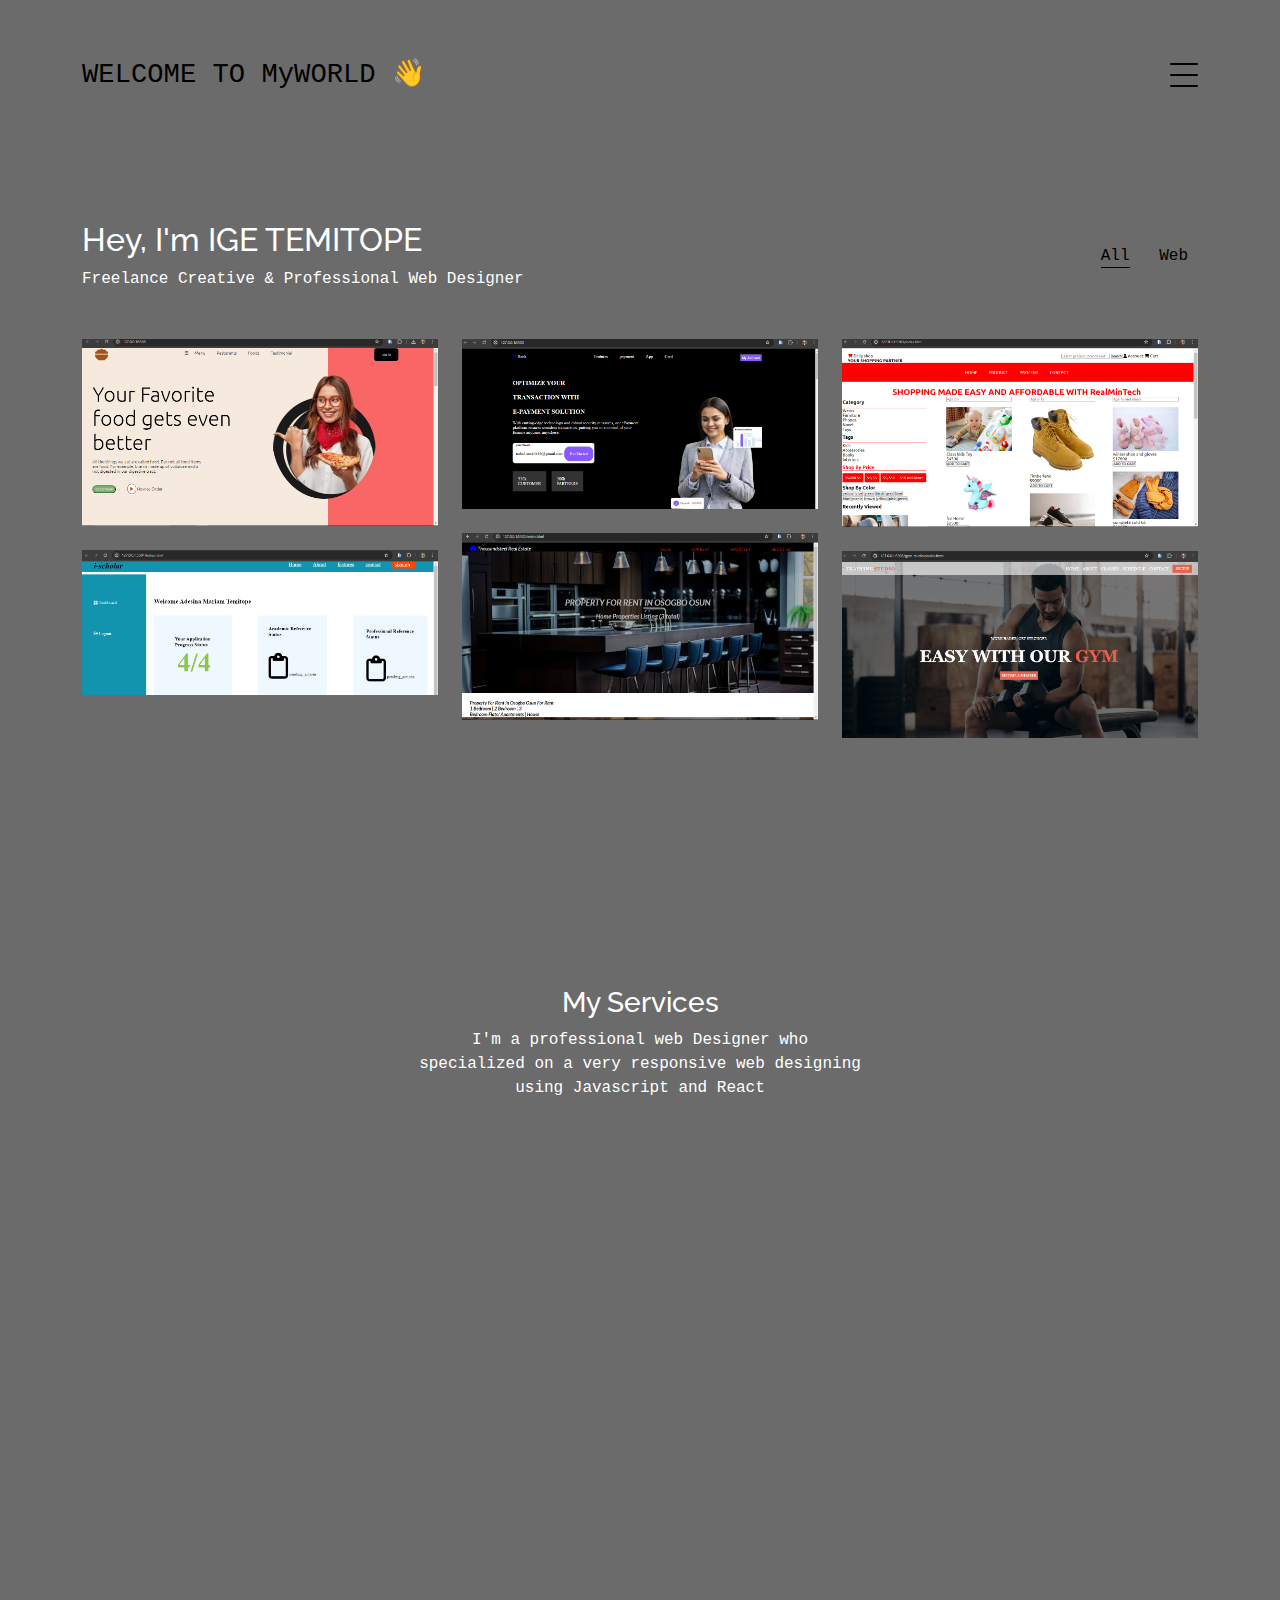
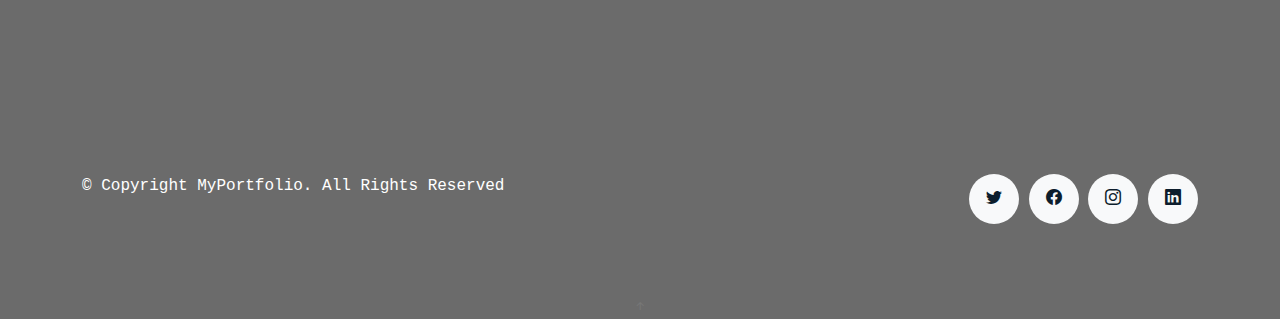
<file: index.html>
<!DOCTYPE html>
<html lang="en">
  <head>
    <meta charset="utf-8" />
    <meta content="width=device-width, initial-scale=1.0" name="viewport" />

    <title>IGE TEMITOPE IBRAHIM</title>
    <meta content="" name="description" />
    <meta content="" name="keywords" />

    <!-- Favicons -->
    <link href="assets/img/favicon.png" rel="icon" />
    <link href="assets/img/apple-touch-icon.png" rel="apple-touch-icon" />

    <!-- Google Fonts -->
    <link
      href="https://fonts.googleapis.com/css?family=https://fonts.googleapis.com/css?family=Inconsolata:400,500,600,700|Raleway:400,400i,500,500i,600,600i,700,700i"
      rel="stylesheet"
    />

    <!-- Vendor CSS Files -->
    <link href="assets/vendor/aos/aos.css" rel="stylesheet" />
    <link
      href="assets/vendor/bootstrap/css/bootstrap.min.css"
      rel="stylesheet"
    />
    <link
      href="assets/vendor/bootstrap-icons/bootstrap-icons.css"
      rel="stylesheet"
    />
    <link href="assets/vendor/swiper/swiper-bundle.min.css" rel="stylesheet" />

    <!-- Template Main CSS File -->
    <link href="assets/css/style.css" rel="stylesheet" />
    <link
      rel="stylesheet"
      href="https://cdnjs.cloudflare.com/ajax/libs/font-awesome/6.5.2/css/all.min.css"
      integrity="sha512-SnH5WK+bZxgPHs44uWIX+LLJAJ9/2PkPKZ5QiAj6Ta86w+fsb2TkcmfRyVX3pBnMFcV7oQPJkl9QevSCWr3W6A=="
      crossorigin="anonymous"
      referrerpolicy="no-referrer"
    />
  </head>

  <body>
    <!-- ======= Navbar ======= -->
    <div class="collapse navbar-collapse custom-navmenu" id="main-navbar">
      <div class="container py-2 py-md-5">
        <div class="row align-items-start">
          <div class="col-md-2">
            <ul class="custom-menu">
              <li class="active"><a href="index.html">Home</a></li>
              <li><a href="about.html">About Me</a></li>

              <li><a href="works.html">Works</a></li>
              <li><a href="contact.html">Contact</a></li>
            </ul>
          </div>
          <div class="col-md-6 d-none d-md-block mr-auto">
            <div class="tweet d-flex">
              <span class="bi bi-twitter text-white mt-2 mr-3"></span>
            </div>
          </div>
          <div class="col-md-4 d-none d-md-block">
            <h3>Hire Me</h3>
            <p>
              I'm open to Job opportunities where I can contribute, learn and
              grow. If you have a good opportunity that matches my skills and
              experience then don't hesitate to contact me.
              <a href="#">temitopeibrahim2@gmail.com</a>
            </p>
          </div>
        </div>
      </div>
    </div>

    <nav class="navbar navbar-light custom-navbar">
      <div class="container">
        <a class="navbar-brand" href="index.html"
          >WELCOME TO MyWORLD <span class="wave">👋</span></a
        >
        <a
          href="#"
          class="burger"
          data-bs-toggle="collapse"
          data-bs-target="#main-navbar"
        >
          <span></span>
        </a>
      </div>
    </nav>

    <main id="main">
      <!-- ======= Works Section ======= -->
      <section class="section site-portfolio">
        <div class="container">
          <div class="row mb-5 align-items-center">
            <div class="col-md-12 col-lg-6 mb-4 mb-lg-0" data-aos="fade-up">
              <h2>Hey, I'm IGE TEMITOPE</h2>
              <p class="mb-0">
                Freelance Creative &amp; Professional Web Designer
              </p>
            </div>
            <div
              class="col-md-12 col-lg-6 text-start text-lg-end"
              data-aos="fade-up"
              data-aos-delay="100"
            >
              <div id="filters" class="filters">
                <a href="#" data-filter="*" class="active">All</a>
                <a href="#" data-filter=".web">Web</a>
                <!--   <a href="#" data-filter=".design">Design</a>
                <a href="#" data-filter=".branding">Branding</a>
                <a href="#" data-filter=".photography">Photography</a> -->
              </div>
            </div>
          </div>
          <div
            id="portfolio-grid"
            class="row no-gutter"
            data-aos="fade-up"
            data-aos-delay="200"
          >
            <div class="item web col-sm-6 col-md-4 col-lg-4 mb-4">
              <a href="work-single.html" class="item-wrap fancybox">
                <div class="work-info">
                  <h3>food Restaurant</h3>
                  <span>Web</span>
                </div>
                <img class="img-fluid" src="assets/img/Capture 2.PNG" />
              </a>
            </div>
            <div class="item photography col-sm-6 col-md-4 col-lg-4 mb-4">
              <a href="work-single.html" class="item-wrap fancybox">
                <div class="work-info">
                  <h3>Bank page</h3>
                  <span>web</span>
                </div>
                <img class="img-fluid" src="assets/img/Capture 3.PNG" />
              </a>
            </div>
            <div class="item branding col-sm-6 col-md-4 col-lg-4 mb-4">
              <a href="work-single.html" class="item-wrap fancybox">
                <div class="work-info">
                  <h3>E-commerce</h3>
                  <span>web</span>
                </div>
                <img class="img-fluid" src="assets/img/Capture4.PNG" />
              </a>
            </div>
            <div class="item design col-sm-6 col-md-4 col-lg-4 mb-4">
              <a href="work-single.html" class="item-wrap fancybox">
                <div class="work-info">
                  <h3>Housing</h3>
                  <span>web</span>
                </div>
                <img class="img-fluid" src="assets/img/Capture 5.PNG" />
              </a>
            </div>
            <div class="item photography col-sm-6 col-md-4 col-lg-4 mb-4">
              <a href="work-single.html" class="item-wrap fancybox">
                <div class="work-info">
                  <h3>portfolio for a client</h3>
                  <span>web</span>
                </div>
                <img class="img-fluid" src="assets/img/Capture 7.PNG" />
              </a>
            </div>
            <div class="item branding col-sm-6 col-md-4 col-lg-4 mb-4">
              <a href="work-single.html" class="item-wrap fancybox">
                <div class="work-info">
                  <h3>gym page</h3>
                  <span>web</span>
                </div>
                <img class="img-fluid" src="assets/img/Capture 8.PNG" />
              </a>
            </div>
          </div>
        </div>
      </section>

      <!-- ======= Services Section ======= -->
      <section class="section services">
        <div class="container">
          <div class="row justify-content-center text-center mb-4">
            <div class="col-5">
              <h3 class="h3 heading">My Services</h3>
              <p>
                I'm a professional web Designer who specialized on a very
                responsive web designing using Javascript and React
              </p>
            </div>
          </div>
          <div class="row serve work">
            <!-- <div class="col-12 col-sm-6 col-md-6 col-lg-3">
              <i class="bi bi-card-checklist"></i>
              <h4 class="h4 mb-2">Web Design</h4>
            </div> -->
            <!--   <div class="col-12 col-sm-6 col-md-6 col-lg-3">
              
              <h4 class="h4 mb-2">Javascript</h4>
            </div> -->
          <!--   <div class="col-12 col-sm-6 col-md-6 col-lg-3">
              <i class="bi bi-brightness-high"></i>
              <h4 class="h4 mb-2">React</h4>
            </div> -->
            <!--   <div class="col-12 col-sm-6 col-md-6 col-lg-3">
              <i class="bi bi-calendar4-week"></i>
              <h4 class="h4 mb-2"></h4>
            </div> -->
          </div>
        </div>
      </section>
      <!-- End Services Section -->

      <!-- ======= Testimonials Section ======= -->
      <section class="section pt-0">
        <div class="container">
          <div
            class="testimonials-slider swiper"
            data-aos="fade-up"
            data-aos-delay="100"
          >
            <div class="swiper-wrapper">
              <div class="swiper-slide">
                <div class="testimonial-wrap">
                  <div class="testimonial">
                    <img
                      src="assets/img/test 1.jpg"
                      alt="Image"
                      class="img-fluid"
                    />
                    <blockquote>
                      <p>
                        Working with Mr Temitope has been an absolute pleasure.
                        We were impressed with his attention to detail, his
                        communication skills and his professional approach to
                        our timelines and processes.
                      </p>
                    </blockquote>
                    <p>&mdash; John Sam</p>
                  </div>
                </div>
              </div>
              <!-- End testimonial item -->

              <div class="swiper-slide">
                <div class="testimonial-wrap">
                  <div class="testimonial">
                    <img
                      src="assets/img/test 2.jpg"
                      alt="Image"
                      class="img-fluid"
                    />
                    <blockquote>
                      <p>
                        Mr Temitope was very helpful in explaining the logic
                        adopted for the site and always went the extra mile for
                        us when it came to the final stage of the site. we
                        highlt recommend working him!
                      </p>
                    </blockquote>
                    <p>&mdash; Lopes Adeyemi</p>
                  </div>
                </div>
              </div>
              <!-- End testimonial item -->
            </div>
            <div class="swiper-pagination"></div>
          </div>
        </div>
      </section>
      <!-- End Testimonials Section -->
    </main>
    <!-- End #main -->

    <!-- ======= Footer ======= -->
    <footer class="footer" role="contentinfo">
      <div class="container">
        <div class="row">
          <div class="col-sm-6">
            <p class="mb-1">
              &copy; Copyright MyPortfolio. All Rights Reserved
            </p>
          </div>
          <div class="col-sm-6 social text-md-end">
            <a href="#"><span class="bi bi-twitter"></span></a>
            <a href="#"><span class="bi bi-facebook"></span></a>
            <a href="#"><span class="bi bi-instagram"></span></a>
            <a href="#"><span class="bi bi-linkedin"></span></a>
          </div>
        </div>
      </div>
    </footer>

    <a
      href="#"
      class="back-to-top d-flex align-items-center justify-content-center"
      ><i class="bi bi-arrow-up-short"></i
    ></a>

    <!-- Vendor JS Files -->
    <script src="assets/vendor/aos/aos.js"></script>
    <script src="assets/vendor/bootstrap/js/bootstrap.bundle.min.js"></script>
    <script src="assets/vendor/isotope-layout/isotope.pkgd.min.js"></script>
    <script src="assets/vendor/swiper/swiper-bundle.min.js"></script>
    <script src="assets/vendor/php-email-form/validate.js"></script>

    <!-- Template Main JS File -->
    <script src="assets/js/main.js"></script>
  </body>
</html>
</file>
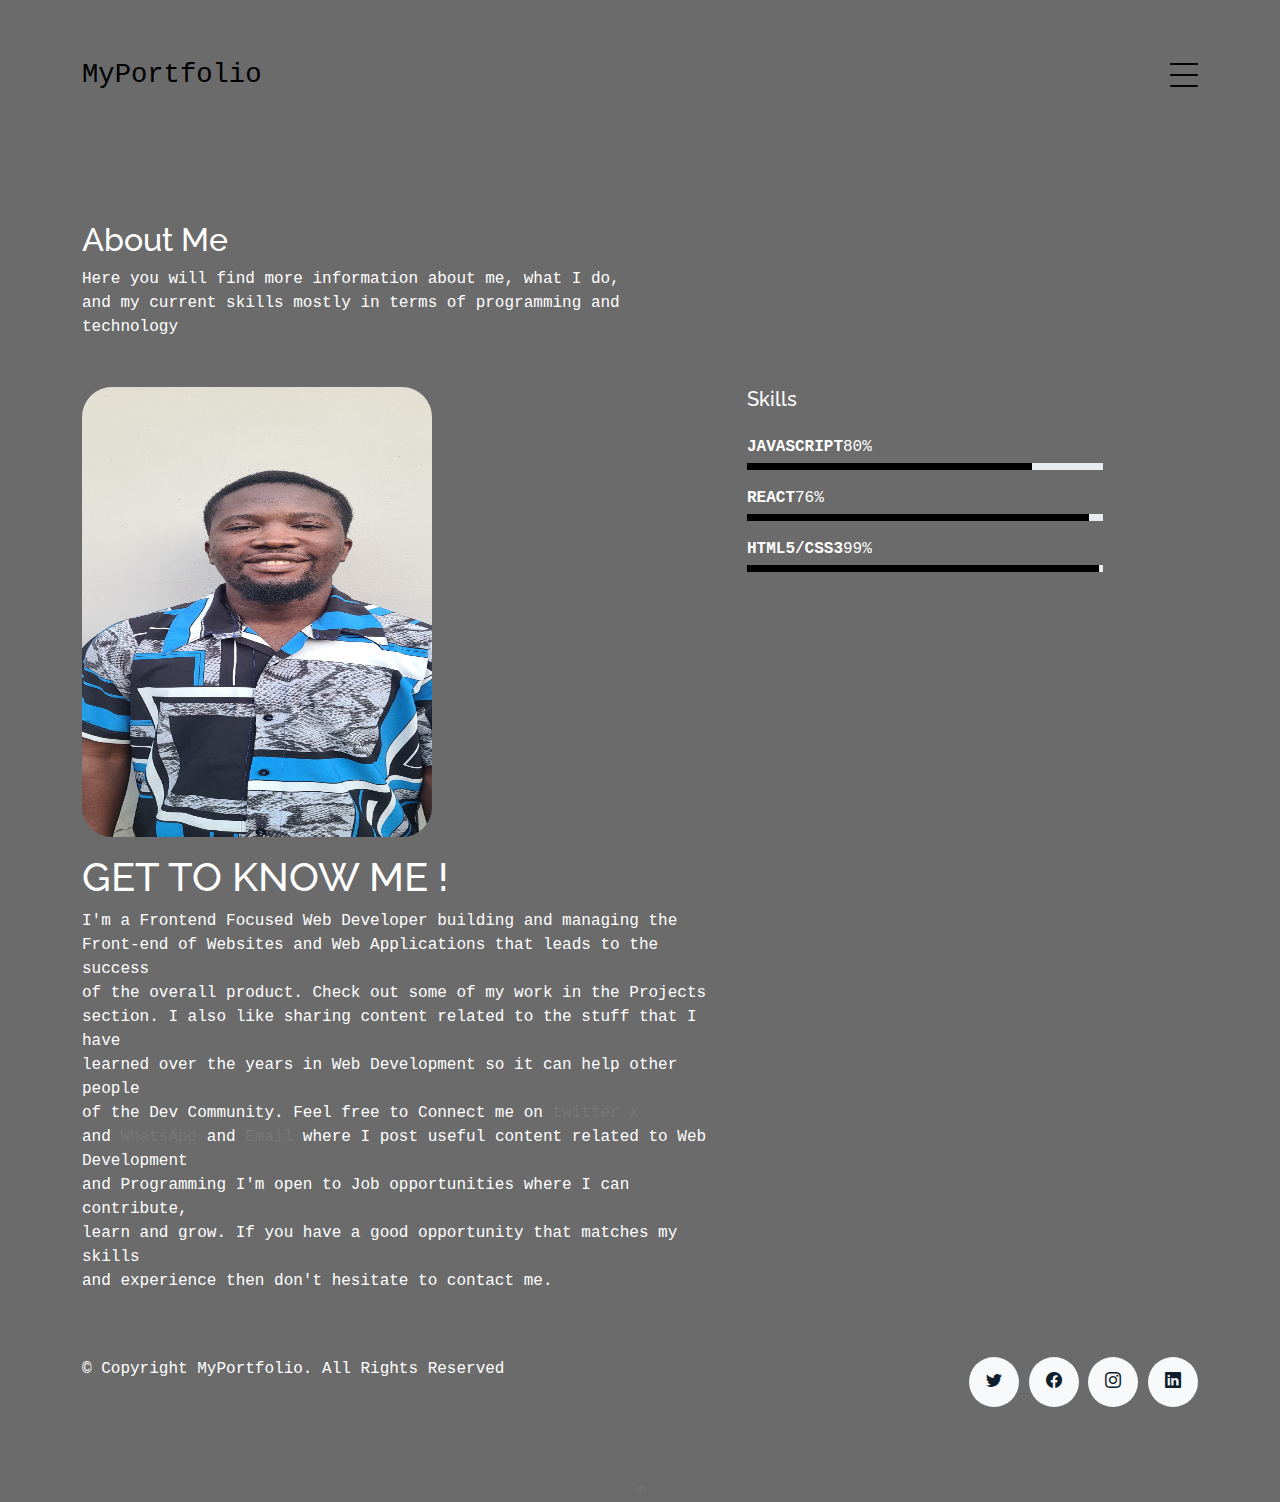
<file: about.html>
<!DOCTYPE html>
<html lang="en">
  <head>
    <meta charset="utf-8" />
    <meta content="width=device-width, initial-scale=1.0" name="viewport" />

    <title>IGE TEMITOPE IBRAHIM</title>
    <meta content="" name="description" />
    <meta content="" name="keywords" />

    <!-- Favicons -->
    <link href="assets/img/favicon.png" rel="icon" />
    <link href="assets/img/apple-touch-icon.png" rel="apple-touch-icon" />

    <!-- Google Fonts -->
    <link
      href="https://fonts.googleapis.com/css?family=https://fonts.googleapis.com/css?family=Inconsolata:400,500,600,700|Raleway:400,400i,500,500i,600,600i,700,700i"
      rel="stylesheet"
    />

    <!-- Vendor CSS Files -->
    <link href="assets/vendor/aos/aos.css" rel="stylesheet" />
    <link
      href="assets/vendor/bootstrap/css/bootstrap.min.css"
      rel="stylesheet"
    />
    <link
      href="assets/vendor/bootstrap-icons/bootstrap-icons.css"
      rel="stylesheet"
    />
    <link href="assets/vendor/swiper/swiper-bundle.min.css" rel="stylesheet" />

    <!-- Template Main CSS File -->
    <link href="assets/css/style.css" rel="stylesheet" />
  </head>

  <body>
    <!-- ======= Navbar ======= -->
    <div class="collapse navbar-collapse custom-navmenu" id="main-navbar">
      <div class="container py-2 py-md-5">
        <div class="row align-items-start">
          <div class="col-md-2">
            <ul class="custom-menu">
              <li><a href="index.html">Home</a></li>
              <li class="active"><a href="about.html">About Me</a></li>
              
              <li><a href="works.html">Works</a></li>
              <li><a href="contact.html">Contact</a></li>
            </ul>
          </div>
          <div class="col-md-6 d-none d-md-block mr-auto">
            <div class="tweet d-flex">
              <span class="bi bi-twitter text-white mt-2 mr-3"></span>
              <div>
                
              </div>
            </div>
          </div>
          <div class="col-md-4 d-none d-md-block">
            <h3>Hire Me</h3>
            <p>
                I'm open to Job opportunities where I can contribute, learn and
              grow. If you have a good opportunity that matches my skills and
              experience then don't hesitate to contact me.
              <a href="#">temitopeibrahim2@gmail.com</a>
            </p>
          </div>
        </div>
      </div>
    </div>

    <nav class="navbar navbar-light custom-navbar">
      <div class="container">
        <a class="navbar-brand" href="index.html"
          >MyPortfolio</a
        >
        <a
          href="#"
          class="burger"
          data-bs-toggle="collapse"
          data-bs-target="#main-navbar"
        >
          <span></span>
        </a>
      </div>
    </nav>

    <main id="main">
      <section class="section pb-5">
        <div class="container">
          <div class="row mb-5 align-items-end">
            <div class="col-md-6" data-aos="fade-up">
              <h2>About Me</h2>
              <p class="mb-0">
                Here you will find more information about me, what I do, and my
                current skills mostly in terms of programming and technology
              </p>
            </div>
          </div>

          <div class="row">
            <div class="col-md-4 ml-auto order-2" data-aos="fade-up">
              <h3 class="h3 mb-4">Skills</h3>
              <ul class="list-unstyled">
                <li class="mb-3">
                  <div class="d-flex mb-1">
                    <strong>JAVASCRIPT</strong>
                    <span class="ml-auto">80%</span>
                  </div>
                  <div class="progress custom-progress">
                    <div
                      class="progress-bar"
                      role="progressbar"
                      style="width: 80%"
                      aria-valuenow="80"
                      aria-valuemin="0"
                      aria-valuemax="100"
                    ></div>
                  </div>
                </li>
                <li class="mb-3">
                  <div class="d-flex mb-1">
                    <strong>REACT</strong>
                    <span class="ml-auto">76%</span>
                  </div>
                  <div class="progress custom-progress">
                    <div
                      class="progress-bar"
                      role="progressbar"
                      style="width: 96%"
                      aria-valuenow="96"
                      aria-valuemin="0"
                      aria-valuemax="100"
                    ></div>
                  </div>
                </li>
                <li class="mb-3">
                  <div class="d-flex mb-1">
                    <strong>HTML5/CSS3</strong>
                    <span class="ml-auto">99%</span>
                  </div>
                  <div class="progress custom-progress">
                    <div
                      class="progress-bar"
                      role="progressbar"
                      style="width: 99%"
                      aria-valuenow="99"
                      aria-valuemin="0"
                      aria-valuemax="100"
                    ></div>
                  </div>
                </li>
              </ul>
            </div>

            <div class="col-md-7 mb-5 mb-md-0" data-aos="fade-up">
              <p class="myphoto">
                <img
                  src="assets/img/prof2.jfif"
                  alt="Image"
                  
                  class="img-fluid"
                />
              </p>
              <h1>GET TO KNOW ME !</h1>
               <p>
            I'm a Frontend Focused Web Developer building and managing the<br />
            Front-end of Websites and Web Applications that leads to the
            success<br />
            of the overall product. Check out some of my work in the Projects<br />
            section. I also like sharing content related to the stuff that I
            have<br />
            learned over the years in Web Development so it can help other
            people<br />
            of the Dev Community. Feel free to Connect me on <a href="https://x.com/Tem_i_tope?t=DYDCZKCYn3F7P0dvHQs0Jw&s=08">twitter x</a>
            <br />
            and <a href="wa.me/+2349031320248">WhatsApp</a> and <a href="temitopeibrahim2@gmail.com">Email</a> where I post useful content related to Web
            Development<br />
            and Programming I'm open to Job opportunities where I can
            contribute,<br />
            learn and grow. If you have a good opportunity that matches my
            skills<br />
            and experience then don't hesitate to contact me.
          </p>
    
            </div>
          </div>
        </div>
      </section>
    </main>
    <!-- End #main -->

    <!-- ======= Footer ======= -->
    <footer class="footer" role="contentinfo">
      <div class="container">
        <div class="row">
          <div class="col-sm-6">
            <p class="mb-1">
              &copy; Copyright MyPortfolio. All Rights Reserved
            </p>
          </div>
          <div class="col-sm-6 social text-md-end">
            <a href="#"><span class="bi bi-twitter"></span></a>
            <a href="#"><span class="bi bi-facebook"></span></a>
            <a href="#"><span class="bi bi-instagram"></span></a>
            <a href="#"><span class="bi bi-linkedin"></span></a>
          </div>
        </div>
      </div>
    </footer>

    <a
      href="#"
      class="back-to-top d-flex align-items-center justify-content-center"
      ><i class="bi bi-arrow-up-short"></i
    ></a>

    <!-- Vendor JS Files -->
    <script src="assets/vendor/aos/aos.js"></script>
    <script src="assets/vendor/bootstrap/js/bootstrap.bundle.min.js"></script>
    <script src="assets/vendor/isotope-layout/isotope.pkgd.min.js"></script>
    <script src="assets/vendor/swiper/swiper-bundle.min.js"></script>
    <script src="assets/vendor/php-email-form/validate.js"></script>

    <!-- Template Main JS File -->
    <script src="assets/js/main.js"></script>
  </body>
</html>
</file>
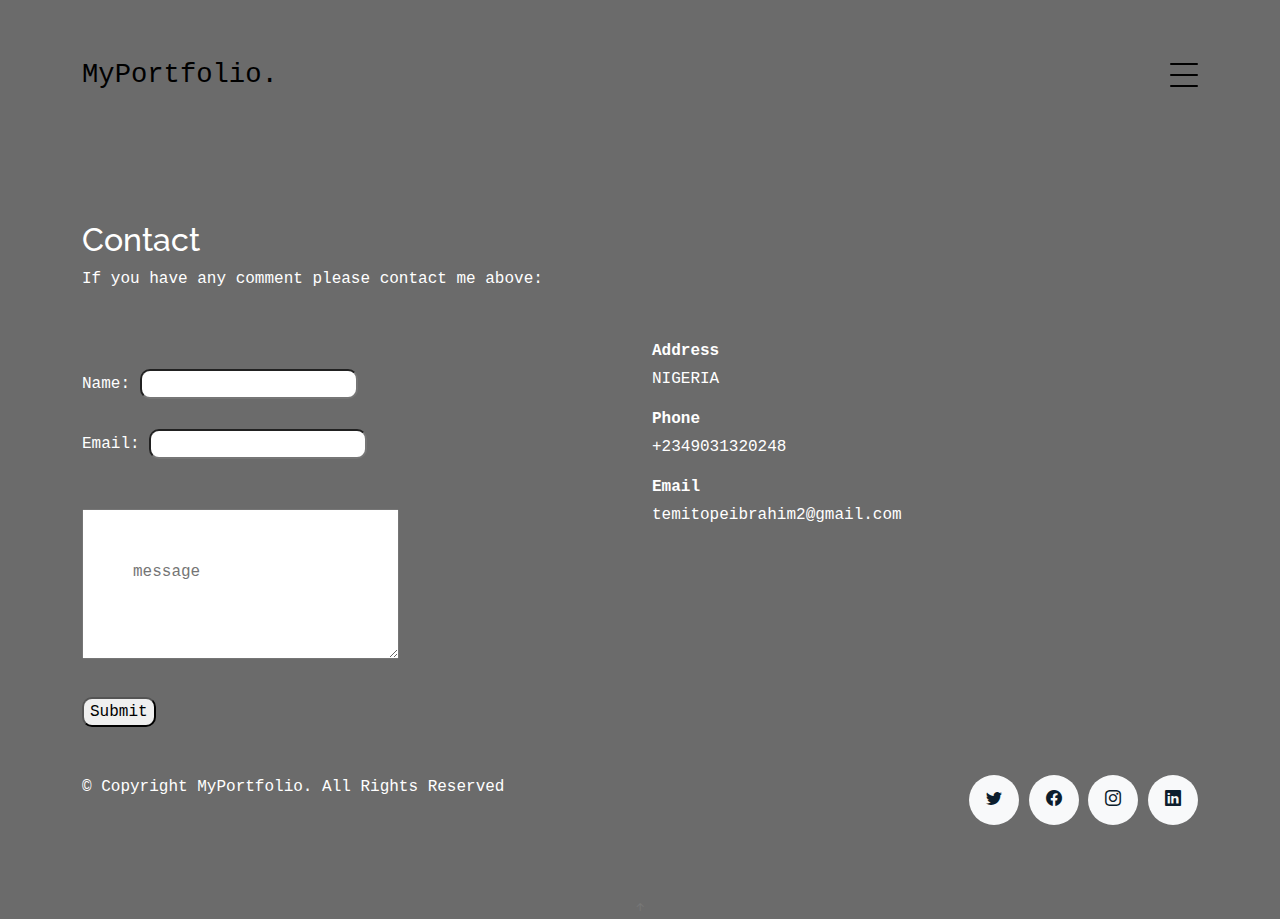
<file: contact.html>
<!DOCTYPE html>
<html lang="en">
  <head>
    <meta charset="utf-8" />
    <meta content="width=device-width, initial-scale=1.0" name="viewport" />

    <title>IGE TEMITOPE IBRAHIM</title>
    <meta content="" name="description" />
    <meta content="" name="keywords" />

    <!-- Favicons -->
    <link href="assets/img/favicon.png" rel="icon" />
    <link href="assets/img/apple-touch-icon.png" rel="apple-touch-icon" />

    <!-- Google Fonts -->
    <link
      href="https://fonts.googleapis.com/css?family=https://fonts.googleapis.com/css?family=Inconsolata:400,500,600,700|Raleway:400,400i,500,500i,600,600i,700,700i"
      rel="stylesheet"
    />

    <!-- Vendor CSS Files -->
    <link href="assets/vendor/aos/aos.css" rel="stylesheet" />
    <link
      href="assets/vendor/bootstrap/css/bootstrap.min.css"
      rel="stylesheet"
    />
    <link
      href="assets/vendor/bootstrap-icons/bootstrap-icons.css"
      rel="stylesheet"
    />
    <link href="assets/vendor/swiper/swiper-bundle.min.css" rel="stylesheet" />

    <!-- Template Main CSS File -->
    <link href="assets/css/style.css" rel="stylesheet" />
  </head>

  <body>
    <!-- ======= Navbar ======= -->
    <div class="collapse navbar-collapse custom-navmenu" id="main-navbar">
      <div class="container py-2 py-md-5">
        <div class="row align-items-start">
          <div class="col-md-2">
            <ul class="custom-menu">
              <li><a href="index.html">Home</a></li>
              <li><a href="about.html">About Me</a></li>

              <li><a href="works.html">Works</a></li>
              <li class="active"><a href="contact.html">Contact</a></li>
            </ul>
          </div>
          <div class="col-md-6 d-none d-md-block mr-auto">
            <div class="tweet d-flex">
              <span class="bi bi-twitter text-white mt-2 mr-3"></span>
              <div>
                
              </div>
            </div>
          </div>
          <div class="col-md-4 d-none d-md-block">
            <h3>Hire Me</h3>
            <p>
           <p>
              I'm open to Job opportunities where I can contribute, learn and
              grow. If you have a good opportunity that matches my skills and
              experience then don't hesitate to contact me.
              <a href="#">temitopeibrahim2@gmail.com</a>
            </p>
          </div>
        </div>
      </div>
    </div>

    <nav class="navbar navbar-light custom-navbar">
      <div class="container">
        <a class="navbar-brand" href="index.html">MyPortfolio.</a>
        <a
          href="#"
          class="burger"
          data-bs-toggle="collapse"
          data-bs-target="#main-navbar"
        >
          <span></span>
        </a>
      </div>
    </nav>

    <main id="main">
      <section class="section pb-5">
        <div class="container">
          <div class="row mb-5 align-items-end">
            <div class="col-md-6" data-aos="fade-up">
              <h2>Contact</h2>
              <p class="mb-0">
               If you have any comment please contact me above:
              </p>
            </div>
          </div>

          <div class="row">
            <div class="col-md-6 mb-5 mb-md-0" data-aos="fade-up">
              <form
                action="mailto:temitopeibrahim2@gmail.com"
                method="post"
                enctype="text/plain"
              >
                <label for="name">Name:</label>
                <input type="text" id="name" name="name" required /><br />

                <label for="email">Email:</label>
                <input type="email" id="email" name="email" required /><br />

               <!--  <label for="message">Message:</label> -->
                <textarea id="message" name="message" placeholder="message"></textarea><br />

                <input type="submit" value="Submit" />
              </form>
            </div>

            <div class="col-md-4 ml-auto order-2" data-aos="fade-up">
              <ul class="list-unstyled">
                <li class="mb-3">
                  <strong class="d-block mb-1">Address</strong>
                  <span
                    >NIGERIA</span
                  >
                </li>
                <li class="mb-3">
                  <strong class="d-block mb-1">Phone</strong>
                  <span>+2349031320248</span>
                </li>
                <li class="mb-3">
                  <strong class="d-block mb-1">Email</strong>
                  <span>temitopeibrahim2@gmail.com</span>
                </li>
              </ul>
            </div>
          </div>
        </div>
      </section>
    </main>
    <!-- End #main -->

    <!-- ======= Footer ======= -->
    <footer class="footer" role="contentinfo">
      <div class="container">
        <div class="row">
          <div class="col-sm-6">
            <p class="mb-1">
              &copy; Copyright MyPortfolio. All Rights Reserved
            </p>
          </div>
          <div class="col-sm-6 social text-md-end">
            <a href="#"><span class="bi bi-twitter"></span></a>
            <a href="#"><span class="bi bi-facebook"></span></a>
            <a href="#"><span class="bi bi-instagram"></span></a>
            <a href="#"><span class="bi bi-linkedin"></span></a>
          </div>
        </div>
      </div>
    </footer>

    <a
      href="#"
      class="back-to-top d-flex align-items-center justify-content-center"
      ><i class="bi bi-arrow-up-short"></i
    ></a>

    <!-- Vendor JS Files -->
    <script src="assets/vendor/aos/aos.js"></script>
    <script src="assets/vendor/bootstrap/js/bootstrap.bundle.min.js"></script>
    <script src="assets/vendor/isotope-layout/isotope.pkgd.min.js"></script>
    <script src="assets/vendor/swiper/swiper-bundle.min.js"></script>
    <script src="assets/vendor/php-email-form/validate.js"></script>

    <!-- Template Main JS File -->
    <script src="assets/js/main.js"></script>
  </body>
</html>
</file>
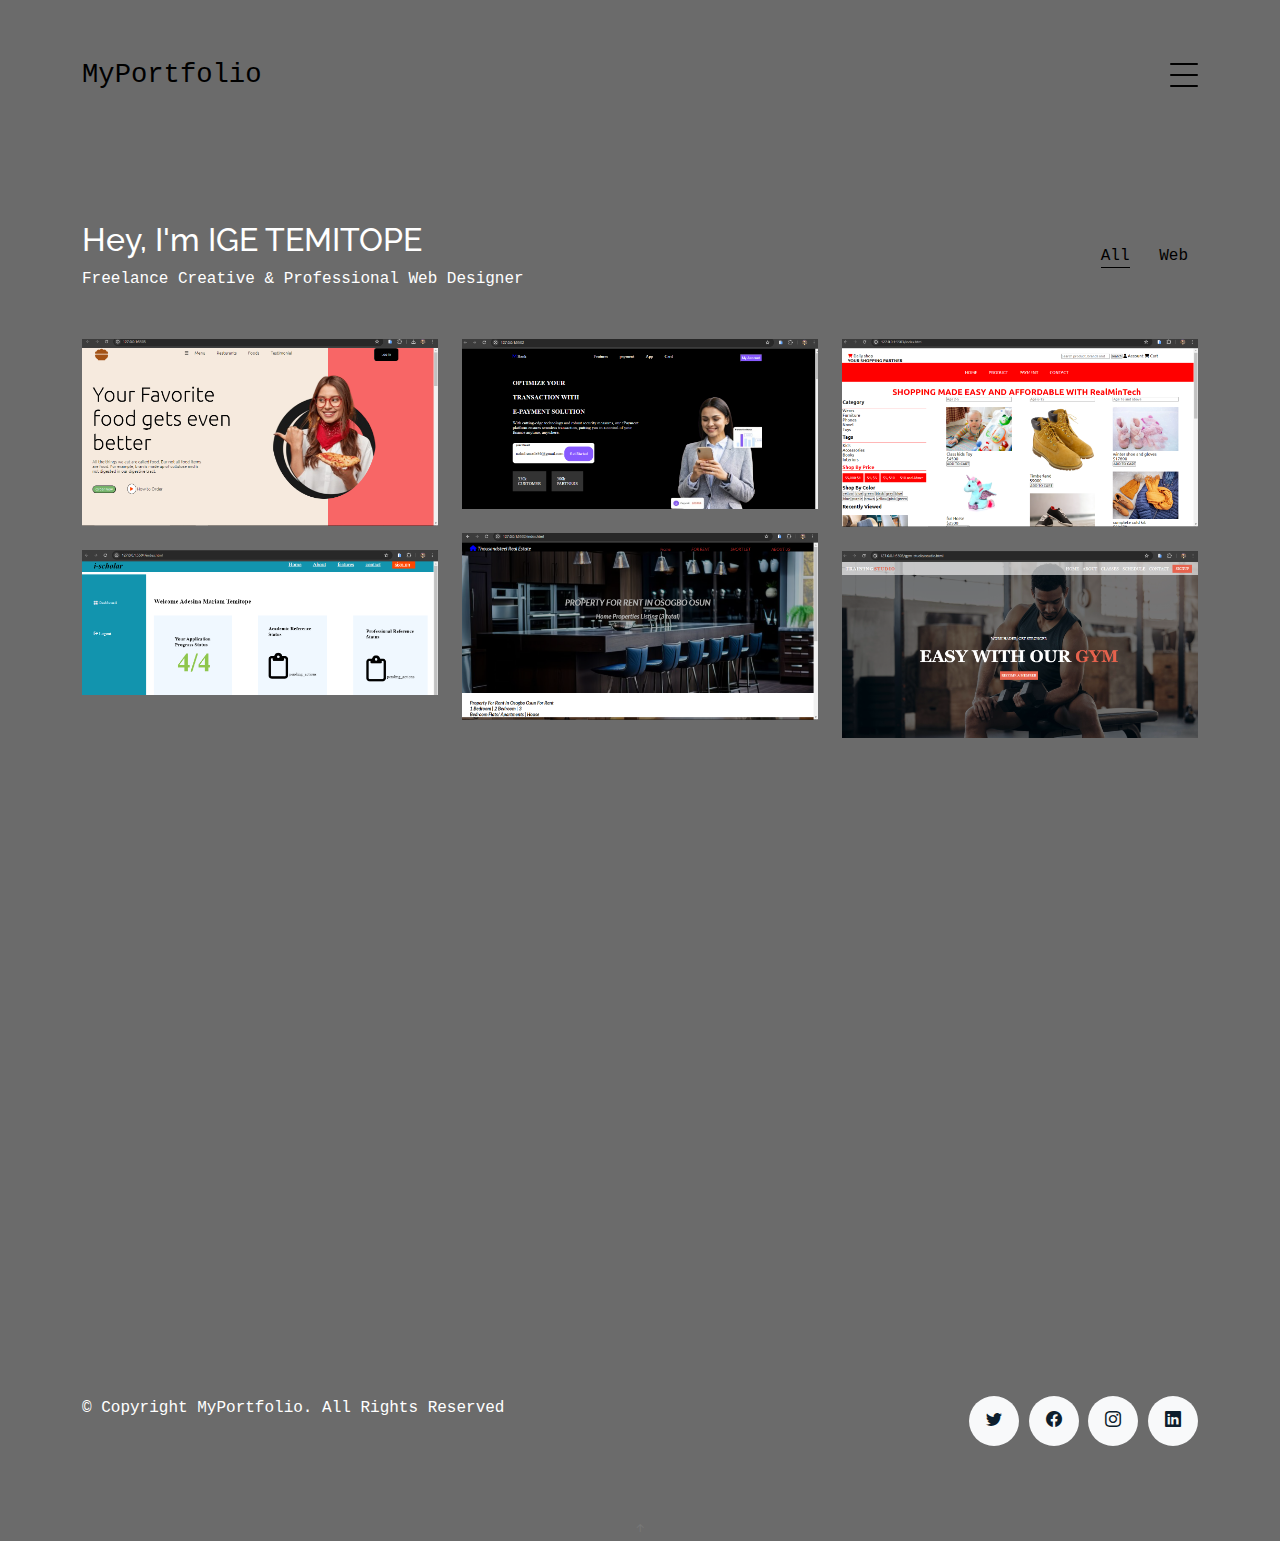
<file: works.html>
<!DOCTYPE html>
<html lang="en">
  <head>
    <meta charset="utf-8" />
    <meta content="width=device-width, initial-scale=1.0" name="viewport" />

    <title>IGE TEMITOPE IBRAHIM</title>
    <meta content="" name="description" />
    <meta content="" name="keywords" />

    <!-- Favicons -->
    <link href="assets/img/favicon.png" rel="icon" />
    <link href="assets/img/apple-touch-icon.png" rel="apple-touch-icon" />

    <!-- Google Fonts -->
    <link
      href="https://fonts.googleapis.com/css?family=https://fonts.googleapis.com/css?family=Inconsolata:400,500,600,700|Raleway:400,400i,500,500i,600,600i,700,700i"
      rel="stylesheet"
    />

    <!-- Vendor CSS Files -->
    <link href="assets/vendor/aos/aos.css" rel="stylesheet" />
    <link
      href="assets/vendor/bootstrap/css/bootstrap.min.css"
      rel="stylesheet"
    />
    <link
      href="assets/vendor/bootstrap-icons/bootstrap-icons.css"
      rel="stylesheet"
    />
    <link href="assets/vendor/swiper/swiper-bundle.min.css" rel="stylesheet" />

    <!-- Template Main CSS File -->
    <link href="assets/css/style.css" rel="stylesheet" />
  </head>

  <body>
    <!-- ======= Navbar ======= -->
    <div class="collapse navbar-collapse custom-navmenu" id="main-navbar">
      <div class="container py-2 py-md-5">
        <div class="row align-items-start">
          <div class="col-md-2">
            <ul class="custom-menu">
              <li><a href="index.html">Home</a></li>
              <li><a href="about.html">About Me</a></li>
              
              <li class="active"><a href="works.html">Works</a></li>
              <li><a href="contact.html">Contact</a></li>
            </ul>
          </div>
          <div class="col-md-6 d-none d-md-block mr-auto">
            <div class="tweet d-flex">
              <span class="bi bi-twitter text-white mt-2 mr-3"></span>
              <div>
             
              </div>
            </div>
          </div>
          <div class="col-md-4 d-none d-md-block">
            <h3>Hire Me</h3>
           <p>
              I'm open to Job opportunities where I can contribute, learn and
              grow. If you have a good opportunity that matches my skills and
              experience then don't hesitate to contact me.
              <a href="#">temitopeibrahim2@gmail.com</a>
            </p>
          </div>
        </div>
      </div>
    </div>

    <nav class="navbar navbar-light custom-navbar">
      <div class="container">
        <a class="navbar-brand" href="index.html"
          >MyPortfolio</a
        >
        <a
          href="#"
          class="burger"
          data-bs-toggle="collapse"
          data-bs-target="#main-navbar"
        >
          <span></span>
        </a>
      </div>
    </nav>

    <main id="main">
      <!-- ======= Works Section ======= -->
      <section class="section site-portfolio">
        <div class="container">
          <div class="row mb-5 align-items-center">
            <div class="col-md-12 col-lg-6 mb-4 mb-lg-0" data-aos="fade-up">
              <h2>Hey, I'm IGE TEMITOPE</h2>
              <p class="mb-0">
                Freelance Creative &amp; Professional Web Designer
              </p>
            </div>
            <div
              class="col-md-12 col-lg-6 text-start text-lg-end"
              data-aos="fade-up"
              data-aos-delay="100"
            >
              <div id="filters" class="filters">
                <a href="#" data-filter="*" class="active">All</a>
                <a href="#" data-filter=".web">Web</a>
                <!--   <a href="#" data-filter=".design">Design</a>
                <a href="#" data-filter=".branding">Branding</a>
                <a href="#" data-filter=".photography">Photography</a> -->
              </div>
            </div>
          </div>
          <div
            id="portfolio-grid"
            class="row no-gutter"
            data-aos="fade-up"
            data-aos-delay="200"
          >
            <div class="item web col-sm-6 col-md-4 col-lg-4 mb-4">
              <a href="work-single.html" class="item-wrap fancybox">
                <div class="work-info">
                  <h3>food Restaurant</h3>
                  <span>Web</span>
                </div>
                <img class="img-fluid" src="assets/img/Capture 2.PNG" />
              </a>
            </div>
            <div class="item photography col-sm-6 col-md-4 col-lg-4 mb-4">
              <a href="work-single.html" class="item-wrap fancybox">
                <div class="work-info">
                  <h3>Bank page</h3>
                  <span>web</span>
                </div>
                <img class="img-fluid" src="assets/img/Capture 3.PNG" />
              </a>
            </div>
            <div class="item branding col-sm-6 col-md-4 col-lg-4 mb-4">
              <a href="work-single.html" class="item-wrap fancybox">
                <div class="work-info">
                  <h3>E-commerce</h3>
                  <span>web</span>
                </div>
                <img class="img-fluid" src="assets/img/Capture4.PNG" />
              </a>
            </div>
            <div class="item design col-sm-6 col-md-4 col-lg-4 mb-4">
              <a href="work-single.html" class="item-wrap fancybox">
                <div class="work-info">
                  <h3>Housing</h3>
                  <span>web</span>
                </div>
                <img class="img-fluid" src="assets/img/Capture 5.PNG" />
              </a>
            </div>
            <div class="item photography col-sm-6 col-md-4 col-lg-4 mb-4">
              <a href="work-single.html" class="item-wrap fancybox">
                <div class="work-info">
                  <h3>portfolio for a client</h3>
                  <span>web</span>
                </div>
                <img class="img-fluid" src="assets/img/Capture 7.PNG" />
              </a>
            </div>
            <div class="item branding col-sm-6 col-md-4 col-lg-4 mb-4">
              <a href="work-single.html" class="item-wrap fancybox">
                <div class="work-info">
                  <h3>gym page</h3>
                  <span>web</span>
                </div>
                <img class="img-fluid" src="assets/img/Capture 8.PNG" />
              </a>
            </div>
          </div>
        </div>
      </section>

      <!-- ======= Testimonials Section ======= -->
      <section class="section pt-0">
        <div class="container">
          <div
            class="testimonials-slider swiper"
            data-aos="fade-up"
            data-aos-delay="100"
          >
            <div class="swiper-wrapper">
              <div class="swiper-slide">
                <div class="testimonial-wrap">
                  <div class="testimonial">
                    <img
                      src="assets/img/test 1.jpg"
                      alt="Image"
                      class="img-fluid"
                    />
                    <blockquote>
                      <p>
                        Working with Mr Temitope has been an absolute pleasure.
                        We were impressed with his attention to detail, his
                        communication skills and his professional approach to
                        our timelines and processes.
                      </p>
                    </blockquote>
                    <p>&mdash; John Sam</p>
                  </div>
                </div>
              </div>
              <!-- End testimonial item -->

              <div class="swiper-slide">
                <div class="testimonial-wrap">
                  <div class="testimonial">
                    <img
                      src="assets/img/test 2.jpg"
                      alt="Image"
                      class="img-fluid"
                    />
                    <blockquote>
                      <p>
                        Mr Temitope was very helpful in explaining the logic
                        adopted for the site and always went the extra mile for
                        us when it came to the final stage of the site. we
                        highlt recommend working him!
                      </p>
                    </blockquote>
                    <p>&mdash; Lopes Adeyemi</p>
                  </div>
                </div>
              </div>
              <!-- End testimonial item -->
            </div>
            <div class="swiper-pagination"></div>
          </div>
        </div>
      </section>
      <!-- End Testimonials Section -->
    </main>
    <!-- End #main -->

    <!-- ======= Footer ======= -->
    <footer class="footer" role="contentinfo">
      <div class="container">
        <div class="row">
          <div class="col-sm-6">
            <p class="mb-1">
              &copy; Copyright MyPortfolio. All Rights Reserved
            </p>
          </div>
          <div class="col-sm-6 social text-md-end">
            <a href="#"><span class="bi bi-twitter"></span></a>
            <a href="#"><span class="bi bi-facebook"></span></a>
            <a href="#"><span class="bi bi-instagram"></span></a>
            <a href="#"><span class="bi bi-linkedin"></span></a>
          </div>
        </div>
      </div>
    </footer>

    <a
      href="#"
      class="back-to-top d-flex align-items-center justify-content-center"
      ><i class="bi bi-arrow-up-short"></i
    ></a>

    <!-- Vendor JS Files -->
    <script src="assets/vendor/aos/aos.js"></script>
    <script src="assets/vendor/bootstrap/js/bootstrap.bundle.min.js"></script>
    <script src="assets/vendor/isotope-layout/isotope.pkgd.min.js"></script>
    <script src="assets/vendor/swiper/swiper-bundle.min.js"></script>
    <script src="assets/vendor/php-email-form/validate.js"></script>

    <!-- Template Main JS File -->
    <script src="assets/js/main.js"></script>
  </body>
</html>
</file>
<file: assets/css/style.css>
body {
  font-family: "Inconsolata", monospace;
  color: white;
  background-color: #00000094;
}

a {
  color: #777;
  text-decoration: none;
}

a:hover {
  color: #000;
}

h1,
h2,
h3,
h4,
h5,
h6,
.font-heading {
  font-family: "Raleway", sans-serif;
}

.section {
  padding: 7rem 0;
 
}

.filters a {
  text-decoration: none;
  color: #000;
  display: inline-block;
  padding-left: 10px;
  padding-right: 10px;
  position: relative;
}

.filters a:hover,
.filters a:focus,
.filters a:active {
  text-decoration: none;
}

.filters a:hover:before {
  content: "";
  position: absolute;
  left: 10px;
  right: 10px;
  bottom: 0;
  height: 1px;
  background-color: #000;
}

.filters a.active {
  color: #000;
}

.filters a.active:before {
  content: "";
  position: absolute;
  left: 10px;
  right: 10px;
  bottom: 0;
  height: 1px;
  background-color: #000;
}

.item {
  border: none;
  margin-bottom: 30px;
}

.item .item-wrap {
  display: block;
  position: relative;
  overflow: hidden;
}

.item .item-wrap:after {
  z-index: 2;
  position: absolute;
  content: "";
  top: 0;
  left: 0;
  right: 0;
  bottom: 0;
  background: rgba(0, 0, 0, 0.4);
  visibility: hidden;
  opacity: 0;
  transition: 0.3s all ease-in-out;
}

.item .item-wrap img {
  transition: 0.3s transform ease;
  transform: scale(1);
}

.item .item-wrap>.work-info {
  position: absolute;
  top: 50%;
  width: 100%;
  text-align: center;
  z-index: 3;
  transform: translateY(-50%);
  color: #fff;
  opacity: 0;
  visibility: hidden;
  margin-top: 20px;
  transition: 0.3s all ease;
}

.item .item-wrap>.work-info h3 {
  font-size: 20px;
  margin-bottom: 0;
}

.item .item-wrap>.work-info span {
  font-size: 14px;
  text-transform: uppercase;
  letter-spacing: 0.2rem;
}

.item .item-wrap:hover {
  text-decoration: none;
}

.item .item-wrap:hover img {
  transform: scale(1.05);
}

.item .item-wrap:hover:after {
  opacity: 1;
  visibility: visible;
}

.item .item-wrap:hover .work-info {
  margin-top: 0px;
  opacity: 1;
  visibility: visible;
}

.testimonial-wrap {
  padding: 50px 50px 80px 50px;
  background: #eceff2;
}

.testimonial-wrap .testimonial {
  text-align: center;
  max-width: 500px;
  margin: 0 auto;
}

.testimonial-wrap .testimonial img {
  border-radius: 50%;
  width: 120px;
  margin: 0 auto 30px auto;
}

.testimonial-wrap .testimonial blockquote p {
  font-size: 20px;
}

.h3 {
  font-size: 20px;
}

.h4 {
  font-size: 16px;
}

.heading {
  font-size: 28px;
}

.readmore {
  display: inline-block;
  border: 1px solid #000;
  padding: 10px 15px;
  font-size: 12px;
  text-transform: uppercase;
  color: #000;
  transition: 0.2s all ease;
  font-weight: 700;
}

.readmore:active,
.readmore:focus,
.readmore:hover {
  outline: none;
}

.readmore:hover {
  color: #fff;
  text-decoration: none;
  background: #000;
}

.testimonials-slider .swiper-pagination {
  margin-top: -60px;
  position: relative;
}

.testimonials-slider .swiper-pagination .swiper-pagination-bullet {
  width: 12px;
  height: 12px;
  background-color: rgba(13, 30, 45, 0.3);
  opacity: 1;
}

.testimonials-slider .swiper-pagination .swiper-pagination-bullet-active {
  background-color: rgba(13, 30, 45, 0.6);
}

.sticky-content {
  position: sticky;
  position: -webkit-sticky;
  top: 0;
  /* required */
}

.list-line li {
  margin-bottom: 10px;
  position: relative;
  padding-left: 30px;
}

.list-line li:before {
  content: "";
  position: absolute;
  left: 0;
  top: 0.7rem;
  width: 10px;
  height: 2px;
  background: #000;
}

.form-control {
  border-radius: 0;
  background: #f8f9fa;
  border: 1px solid transparent;
  padding-top: 10px !important;
  padding-bottom: 10px !important;
}

.form-control:active,
.form-control:focus {
  background: #eff1f4;
  outline: none;
  box-shadow: none;
  border: 1px solid transparent;
}

.custom-progress {
  height: 7px;
  border-radius: 0;
}

.custom-progress .progress-bar {
  background: #000;
}

/* Services */
.services i {
  font-size: 40px;
}

.services h4 {
  padding-top: 10px;
}

/* Contact Form */
.form input{
  display: none;
  color: #fff;
  background: #ed3c0d;
  text-align: left;
  padding: 15px;
  font-weight: 600;
}

.php-email-form .error-message br+br {
  margin-top: 25px;
}

.php-email-form .sent-message {
  display: none;
  color: #fff;
  background: #18d26e;
  text-align: center;
  padding: 15px;
  font-weight: 600;
}

.php-email-form .loading {
  display: none;
  background: #fff;
  text-align: center;
  padding: 15px;
}

.php-email-form .loading:before {
  content: "";
  display: inline-block;
  border-radius: 50%;
  width: 24px;
  height: 24px;
  margin: 0 10px -6px 0;
  border: 3px solid #18d26e;
  border-top-color: #eee;
  animation: animate-loading 1s linear infinite;
}

@keyframes animate-loading {
  0% {
    transform: rotate(0deg);
  }

  100% {
    transform: rotate(360deg);
  }
}

/*--------------------------------------------------------------
# Header
--------------------------------------------------------------*/
/* Custom Navmenu */
.custom-navmenu {
  background: #0d1e2d;
}

.custom-navmenu .custom-menu,
.custom-navmenu .custom-menu li {
  padding: 0;
  margin: 0;
  list-style: none;
}

.custom-navmenu .custom-menu li {
  margin-bottom: 0;
  font-size: 20px;
}

.custom-navmenu .custom-menu li a {
  color: #fff;
  padding: 10px 0 !important;
}

.custom-navmenu .custom-menu li a:hover {
  text-decoration: none;
}

.custom-navmenu .custom-menu li.active a {
  text-decoration: underline;
}

.custom-navmenu h3 {
  font-size: 20px;
  color: #fff;
}

.custom-navmenu p {
  color: rgba(255, 255, 255, 0.6);
}

.custom-navmenu a {
  color: rgba(255, 255, 255, 0.7);
}

.custom-navmenu a:hover {
  color: #fff;
}

/* Custom Navbar */
.custom-navbar {
  padding-top: 50px;
  width: 100%;
}

@media (max-width: 780px) {
  .custom-navbar>.container {
    padding-right: 0;
    padding-left: 0;
  }
}

.custom-navbar .navbar-brand {
  font-size: 1.7rem;
}

/* Burger */
.burger {
  width: 28px;
  height: 32px;
  cursor: pointer;
  position: relative;
}

.burger:before,
.burger span,
.burger:after {
  width: 100%;
  height: 2px;
  display: block;
  background: #000;
  border-radius: 2px;
  position: absolute;
  opacity: 1;
}

.burger:before,
.burger:after {
  transition: top 0.35s cubic-bezier(0.23, 1, 0.32, 1), transform 0.35s cubic-bezier(0.23, 1, 0.32, 1), opacity 0.35s cubic-bezier(0.23, 1, 0.32, 1), background-color 1.15s cubic-bezier(0.86, 0, 0.07, 1);
  -webkit-transition: top 0.35s cubic-bezier(0.23, 1, 0.32, 1), -webkit-transform 0.35s cubic-bezier(0.23, 1, 0.32, 1), opacity 0.35s cubic-bezier(0.23, 1, 0.32, 1), background-color 1.15s cubic-bezier(0.86, 0, 0.07, 1);
  content: "";
}

.burger:before {
  top: 4px;
}

.burger span {
  top: 15px;
}

.burger:after {
  top: 26px;
}

/* Hover */
.burger:hover:before {
  top: 7px;
}

.burger:hover:after {
  top: 23px;
}

/* Click */
.burger.active span {
  opacity: 0;
}

.burger.active:before,
.burger.active:after {
  top: 40%;
}

.burger.active:before {
  transform: rotate(45deg);
}

.burger.active:after {
  transform: rotate(-45deg);
}

.burger:focus {
  outline: none;
}

/*--------------------------------------------------------------
# Footer
--------------------------------------------------------------*/
.footer {
  padding: 0 0 4rem 0;
}

.footer a {
  color: #000;
}

.social a {
  display: inline-block;
  width: 50px;
  height: 50px;
  border-radius: 50%;
  background: #f8f9fa;
  position: relative;
  text-align: center;
  color: #0d1e2d;
}

.social a span {
  display: inline-block;
  left: 50%;
  position: absolute;
  top: 50%;
  transform: translate(-50%, -50%);
}

.social a:hover {
  color: #000;
}

.wave {
  animation-name: wave-animation;
  animation-duration: 2.5s;
  animation-iteration-count: infinite;
  transform-origin: 70% 70%;
  display: inline-block;
}

@keyframes wave-animation {
  0% {
    transform: rotate(0deg);
  }
  10% {
    transform: rotate(14deg);
  }
  20% {
    transform: rotate(-8deg);
  }
  30% {
    transform: rotate(14deg);
  }
  40% {
    transform: rotate(-4deg);
  }
  50% {
    transform: rotate(10deg);
  }
  60% {
    transform: rotate(0deg);
  }
  100% {
    transform: rotate(0deg);
  }
}

.test{
  background-color: #000;
}

.testimonial{
  
  color: #000;
}

.serve{
  margin-left: 15%;
}

form input{
  border-radius: 10px;
  margin-top: 30px;
 
}

form textarea{
  padding: 50px;
  margin-top: 50px;
  margin-right: 50px;
}
.work{
  text-align: center;
  
}
.myphoto img{
  height: 450px;
  width: 350px;
  border-radius: 30px;
}
</file>
